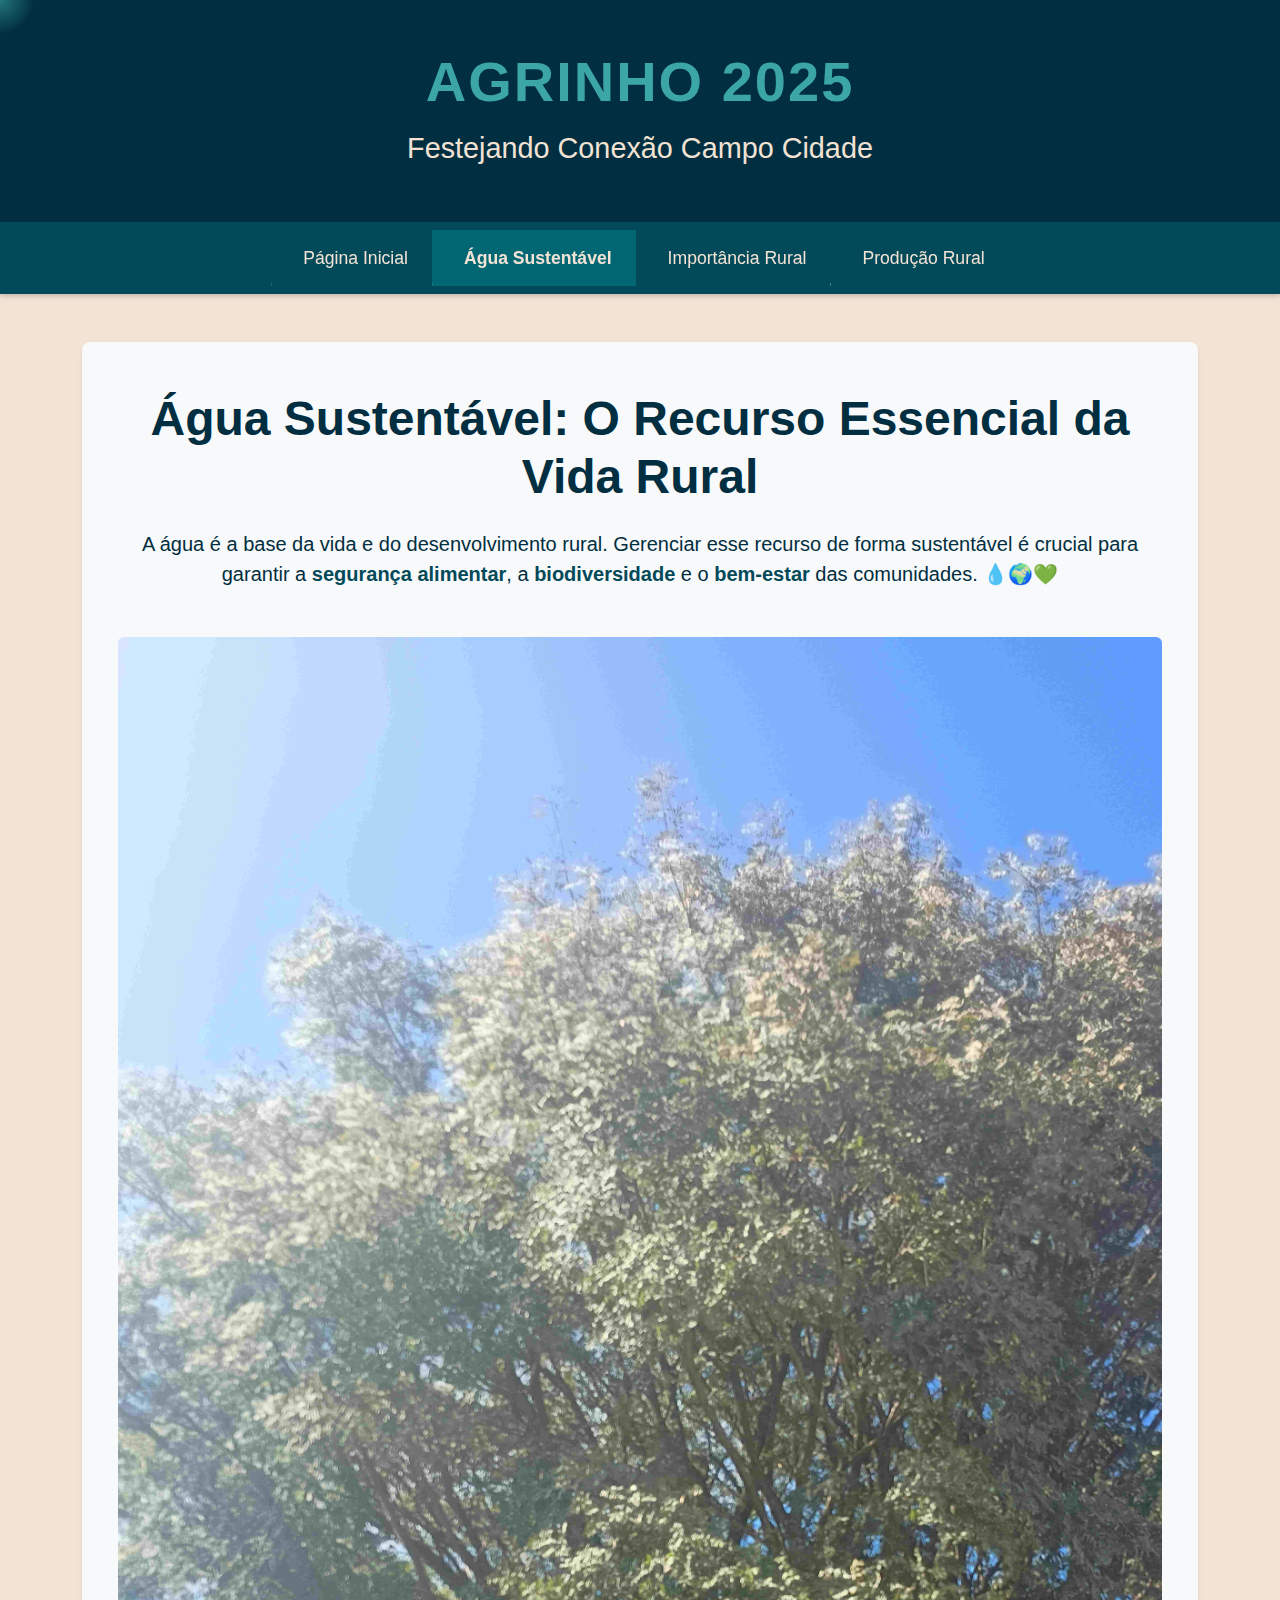
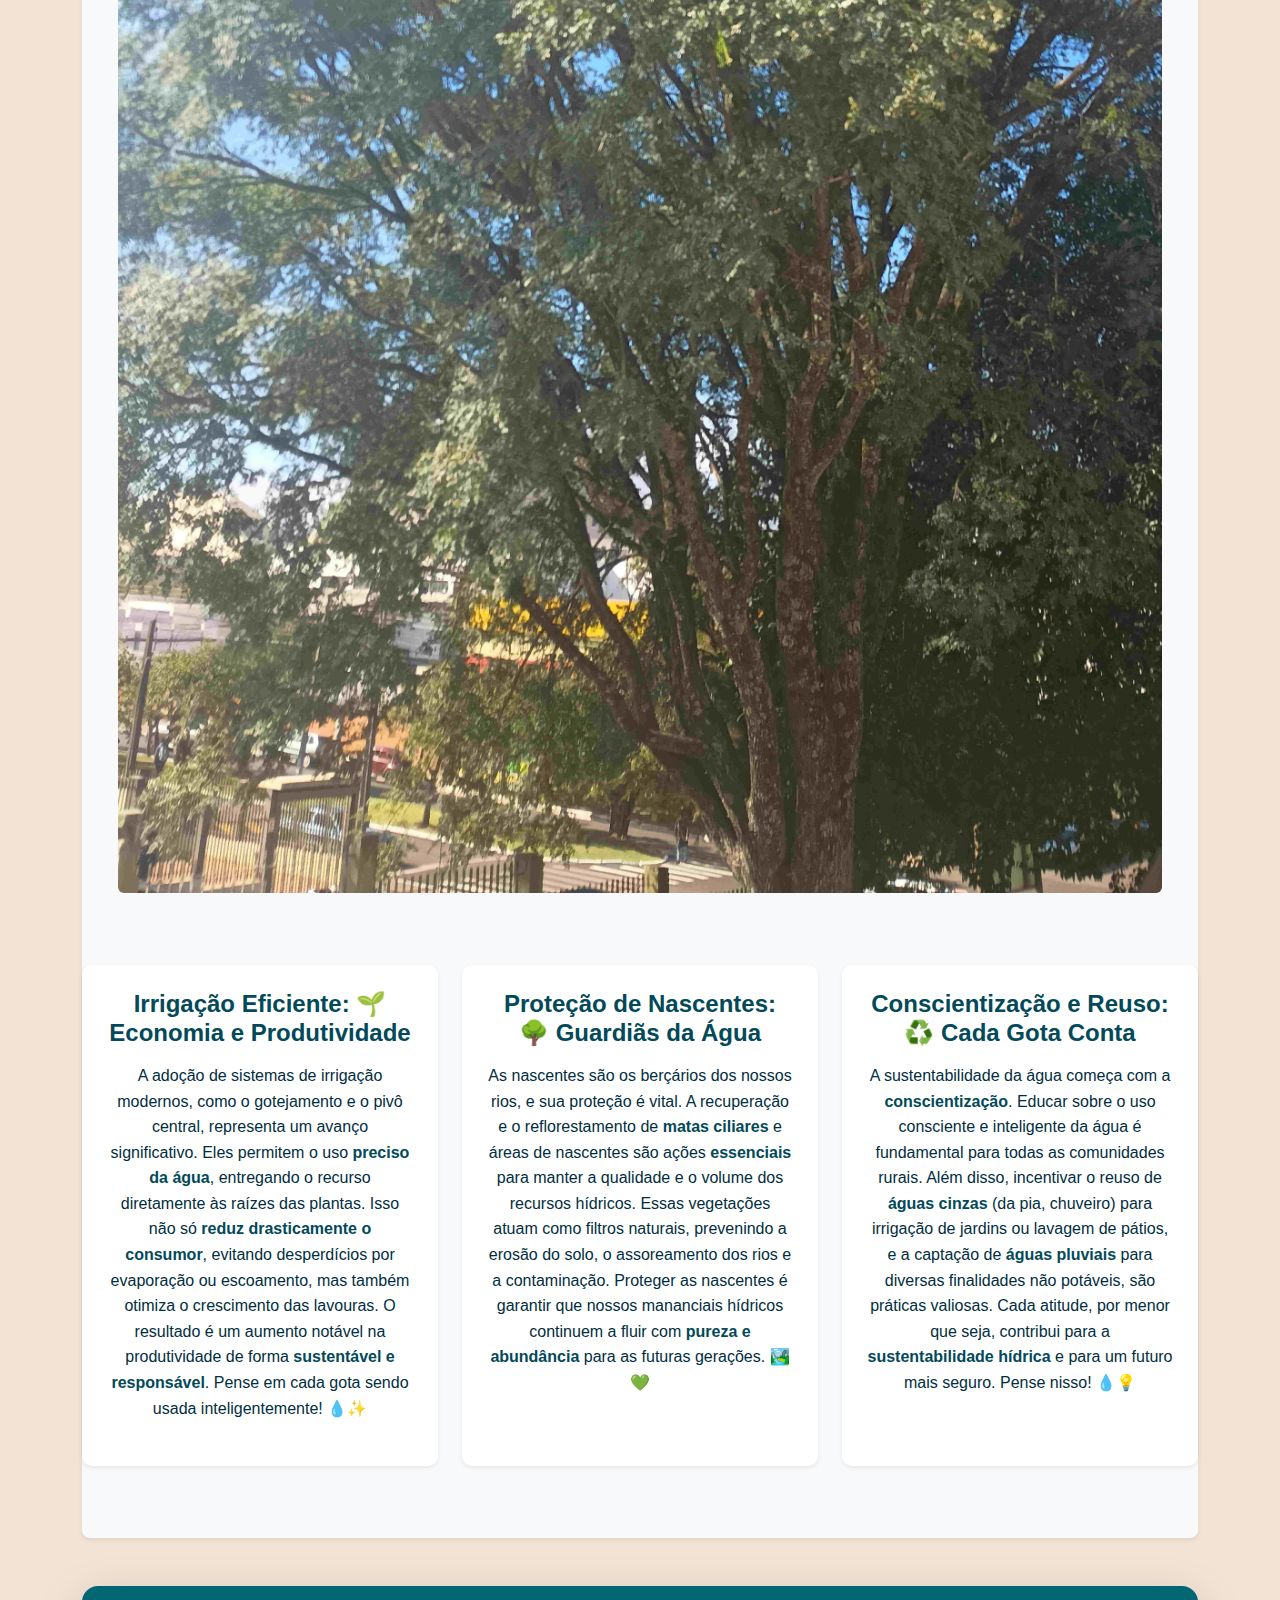
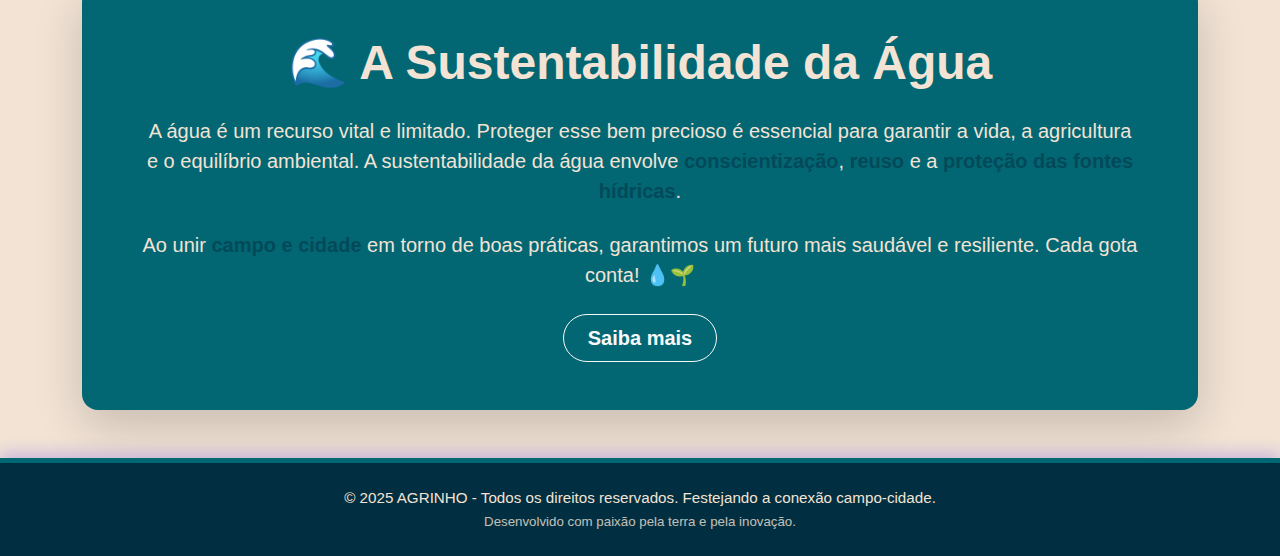
<file: agua-sustentavel.html>
<!DOCTYPE html>
<html lang="pt-br">

<head>
    <meta charset="UTF-8">
    <meta name="viewport" content="width=device-width, initial-scale=1.0">
    <title>AGRINHO 2025 - Água Sustentável</title>
    <link href="https://cdn.jsdelivr.net/npm/bootstrap@5.3.3/dist/css/bootstrap.min.css" rel="stylesheet"
        integrity="sha384-QWTKZyjpPEjISv5WaRU9OFeRpok6YctnYmDr5pNlyT2bRjXh0JMhjY6hW+ALEwIH" crossorigin="anonymous">
    <link rel="stylesheet" href="style.css">
    <link rel="stylesheet" href="https://cdnjs.cloudflare.com/ajax/libs/font-awesome/6.5.2/css/all.min.css"
        integrity="sha512-SnH5WK+bZxgPHs44uWIX+LLJAJ9/2PkPKZ5QiAj6Ta86w+fsb2TkcmfRyVX3pBnMFcV7oQPJkl9QevSCWr3W6A=="
        crossorigin="anonymous" referrerpolicy="no-referrer" />

    <style>
        /* Estilos para a luz do mouse */
        #luz {
            position: absolute;
            width: 70px; /* Tamanho da luz (ajuste se quiser maior ou menor) */
            height: 70px;
            background: radial-gradient(circle, rgba(60, 166, 166, 0.6) 0%, rgba(60, 166, 166, 0) 70%); /* Cor teal da sua paleta */
            border-radius: 50%;
            pointer-events: none; /* Impede que a luz bloqueie cliques em outros elementos */
            transform: translate(-50%, -50%); /* Centraliza a luz no cursor */
            z-index: 9999; /* Garante que a luz fique acima de tudo */
            transition: width 0.1s ease, height 0.1s ease, background 0.1s ease; /* Transição suave para o tamanho e cor */
        }
        /* Animação simples para as cards */
        .card-hover-zoom {
            transition: transform 0.3s ease-in-out; /* Adiciona uma transição suave para o efeito */
        }

        .card-hover-zoom:hover {
            transform: scale(1.03); /* Aumenta a card em 3% quando o mouse passa por cima */
            box-shadow: 0 8px 16px rgba(0, 0, 0, 0.2) !important; /* Aumenta a sombra, use !important se o Bootstrap estiver sobrescrevendo */
        }
    </style>
</head>

<body>
    <div id="luz"></div>

    <header class="cabecalho text-center py-5">
        <h1 class="display-4 fw-bold">AGRINHO 2025</h1>
        <h3 class="lead mt-3">Festejando Conexão Campo Cidade</h3>
    </header>

    <nav class="navbar navbar-expand-lg navbar-dark bg-dark sticky-top">
        <div class="container-fluid">
            <a class="navbar-brand d-lg-none" href="index.html">AGRINHO 2025</a>
            <button class="navbar-toggler" type="button" data-bs-toggle="collapse" data-bs-target="#navbarNav"
                aria-controls="navbarNav" aria-expanded="false" aria-label="Toggle navigation">
                <span class="navbar-toggler-icon"></span>
            </button>
            <div class="collapse navbar-collapse justify-content-center" id="navbarNav">
                <ul class="navbar-nav">
                    <li class="nav-item">
                        <a class="nav-link px-4 text-white" href="index.html">
                            <i class="fas fa-home me-2"></i>Página Inicial
                        </a>
                    </li>
                    <li class="nav-item">
                        <a class="nav-link px-4 text-white active" aria-current="page" href="agua-sustentavel.html">
                            <i class="fas fa-tint me-2"></i>Água Sustentável
                        </a>
                    </li>
                    <li class="nav-item">
                        <a class="nav-link px-4 text-white" href="importancia-rural.html">
                            <i class="fas fa-leaf me-2"></i>Importância Rural
                        </a>
                    </li>
                    <li class="nav-item">
                        <a class="nav-link px-4 text-white" href="producao-rural.html">
                            <i class="fas fa-tractor me-2"></i>Produção Rural
                        </a>
                    </li>
                </ul>
            </div>
        </div>
    </nav>

    <main class="container my-5">
        <section id="conteudo-agua-sustentavel" class="py-5 bg-light rounded-3 shadow-sm mb-5">
            <div class="row align-items-center mb-5">
                <div class="col-12 px-5 text-center">
                    <h2 class="display-5 fw-bold mb-4">Água Sustentável: O Recurso Essencial da Vida Rural</h2>
                    <p class="lead">
                        A água é a base da vida e do desenvolvimento rural. Gerenciar esse recurso de forma sustentável é crucial para garantir a <strong>segurança alimentar</strong>, a <strong>biodiversidade</strong> e o <strong>bem-estar</strong> das comunidades. 💧🌍💚
                    </p>
                     <div class="text-center mt-5">
                        <img src="IMG_20250610_115356174_HDR (2).jpg" class="img-fluid rounded mb-4">
                    </div>
                </div>
            </div>

      <!-- Trecho alterado dos cards dentro da seção "Água Sustentável" -->
<div class="row text-center mt-5">
    <div class="col-md-4 mb-4">
        <div class="card h-100 shadow-sm border-0 card-hover-zoom">
            <div class="card-body">
                <i class="fas fa-seedling fa-3x text-success mb-3"></i>
                <h3 class="card-title fw-bold">Irrigação Eficiente: 🌱 Economia e Produtividade</h3>
                <p class="card-text">
                    A adoção de sistemas de irrigação modernos, como o gotejamento e o pivô central, representa um avanço significativo. Eles permitem o uso <strong>preciso da água</strong>, entregando o recurso diretamente às raízes das plantas. Isso não só <strong>reduz drasticamente o consumor</strong>, evitando desperdícios por evaporação ou escoamento, mas também otimiza o crescimento das lavouras. O resultado é um aumento notável na produtividade de forma <strong>sustentável e responsável</strong>. Pense em cada gota sendo usada inteligentemente! 💧✨
                </p>
            </div>
        </div>
    </div>
    <div class="col-md-4 mb-4">
        <div class="card h-100 shadow-sm border-0 card-hover-zoom">
            <div class="card-body">
                <i class="fas fa-tree fa-3x text-info mb-3"></i>
                <h3 class="card-title fw-bold">Proteção de Nascentes: 🌳 Guardiãs da Água</h3>
                <p class="card-text">
                    As nascentes são os berçários dos nossos rios, e sua proteção é vital. A recuperação e o reflorestamento de <strong>matas ciliares</strong> e áreas de nascentes são ações <strong>essenciais</strong> para manter a qualidade e o volume dos recursos hídricos. Essas vegetações atuam como filtros naturais, prevenindo a erosão do solo, o assoreamento dos rios e a contaminação. Proteger as nascentes é garantir que nossos mananciais hídricos continuem a fluir com <strong>pureza e abundância</strong> para as futuras gerações. 🏞️💚
                </p>
            </div>
        </div>
    </div>
    <div class="col-md-4 mb-4">
        <div class="card h-100 shadow-sm border-0 card-hover-zoom">
            <div class="card-body">
                <i class="fas fa-hand-holding-water fa-3x text-primary mb-3"></i>
                <h3 class="card-title fw-bold">Conscientização e Reuso: ♻️ Cada Gota Conta</h3>
                <p class="card-text">
                    A sustentabilidade da água começa com a <strong>conscientização</strong>. Educar sobre o uso consciente e inteligente da água é fundamental para todas as comunidades rurais. Além disso, incentivar o reuso de <strong>águas cinzas</strong> (da pia, chuveiro) para irrigação de jardins ou lavagem de pátios, e a captação de <strong>águas pluviais</strong> para diversas finalidades não potáveis, são práticas valiosas. Cada atitude, por menor que seja, contribui para a <strong>sustentabilidade hídrica</strong> e para um futuro mais seguro. Pense nisso! 💧💡
                </p>
            </div>
        </div>
    </div>
</div>
        </section>
        
        <section class="rounded-4 p-5 my-5 shadow-lg text-center" style="background-color: #026773;">
    <div class="container">
        <h2 class="display-5 fw-bold mb-4" style="color: #F2E3D5;">🌊 A Sustentabilidade da Água</h2>
        <p class="fs-5 mb-4" style="color: #F2E3D5;">
            A água é um recurso vital e limitado. Proteger esse bem precioso é essencial para garantir a vida, a agricultura e o equilíbrio ambiental.
            A sustentabilidade da água envolve <strong>conscientização</strong>, <strong>reuso</strong> e a <strong>proteção das fontes hídricas</strong>.
        </p>
        <p class="fs-5 mb-4" style="color: #F2E3D5;">
            Ao unir <strong>campo e cidade</strong> em torno de boas práticas, garantimos um futuro mais saudável e resiliente. Cada gota conta! 💧🌱
        </p>
        <a href="https://www.fusati.com.br/consumo-de-agua-e-a-sustentabilidade-em-tempos-atuais/#:~:text=O%20que%20é%20Sustentabilidade%20da,agricultura%20e%20do%20setor%20produtivo." target="_blank" class="btn btn-outline-light btn-lg px-4 fw-semibold rounded-pill">
            Saiba mais
        </a>
    </div>
</section>

        

    </main>
    

    <footer class="footer py-4 mt-5 text-white text-center">
        <p class="mb-0">&copy; 2025 AGRINHO - Todos os direitos reservados. Festejando a conexão campo-cidade.</p>
        <p class="mb-0"><small>Desenvolvido com paixão pela terra e pela inovação.</small></p>
    </footer>

    <script src="https://cdn.jsdelivr.net/npm/bootstrap@5.3.3/dist/js/bootstrap.bundle.min.js"
        integrity="sha384-YvpcrYf0tY3lHB60NNkmXc5s9fDVZLESaAA55NDzOxhy9GkcIdslK1eN7N6jIeHz"
        crossorigin="anonymous"></script>

    <script>
        document.addEventListener('mousemove', function(e) {
            const luz = document.getElementById('luz');
            luz.style.left = e.pageX + 'px';
            luz.style.top = e.pageY + 'px';
        });
    </script>
</body>

</html>
</file>
<file: style.css>
/* Paleta de Cores Deep Teal Sea */
:root {
    --deep-teal-1: #012E40; /* Quase preto, tom de azul bem escuro */
    --deep-teal-2: #024959; /* Azul escuro */
    --deep-teal-3: #026773; /* Teal médio */
    --deep-teal-4: #3CA6A6; /* Teal claro */
    --deep-teal-5: #F2E3D5; /* Creme/Beige claro */
}

body {
    padding: 0;
    margin: 0;
    font-family: 'Arial', sans-serif;
    background-color: var(--deep-teal-5); /* Fundo geral mais claro */
    color: var(--deep-teal-1); /* Cor de texto padrão */
}

/* --- Cabeçalho Principal --- */
.cabecalho {
    color: var(--deep-teal-5); /* Texto branco cremoso */
    background-color: var(--deep-teal-1); /* Fundo preto azulado */
    text-align: center;
    padding: 40px 20px;
    box-shadow: 0 4px 8px rgba(0, 0, 0, 0.2);
}

.cabecalho h1 {
    font-size: 3.5rem; /* Título maior */
    margin-bottom: 10px;
    color: var(--deep-teal-4); /* Destaque em teal claro */
    letter-spacing: 2px;
}

.cabecalho h3 {
    font-size: 1.8rem;
    color: var(--deep-teal-5); /* Subtítulo em branco cremoso */
    font-weight: normal;
}

/* --- Navbar (Menu de Navegação) --- */
.navbar {
    background-color: var(--deep-teal-2) !important; /* Fundo do navbar em azul escuro */
    box-shadow: 0 2px 5px rgba(0, 0, 0, 0.2);
}

.navbar-brand {
    color: var(--deep-teal-5) !important;
    font-weight: bold;
}

.navbar-toggler {
    border-color: var(--deep-teal-4) !important;
}

.navbar-toggler-icon {
    background-image: url("data:image/svg+xml,%3csvg xmlns='http://www.w3.org/2000/svg' viewBox='0 0 30 30'%3e%3cpath stroke='%233CA6A6' stroke-linecap='round' stroke-miterlimit='10' stroke-width='2' d='M4 7h22M4 15h22M4 23h22'/%3e%3c/svg%3e") !important;
}

.navbar-nav .nav-item .nav-link {
    color: var(--deep-teal-5) !important; /* Cor do texto dos links */
    padding: 15px 25px;
    font-size: 1.1rem;
    display: flex;
    align-items: center;
    position: relative; /* Necessário para a animação do sublinhado */
    overflow: hidden; /* Garante que o sublinhado comece fora */
    transition: color 0.3s ease; /* Transição suave para a cor do texto */
}

.navbar-nav .nav-item .nav-link i {
    margin-right: 10px;
    color: var(--deep-teal-4); /* Cor dos ícones */
    transition: color 0.3s ease;
}

/* Animação do sublinhado */
.navbar-nav .nav-item .nav-link::before {
    content: '';
    position: absolute;
    bottom: 0;
    left: 0;
    width: 100%;
    height: 3px; /* Espessura do sublinhado */
    background-color: var(--deep-teal-4); /* Cor do sublinhado */
    transform: translateX(-100%); /* Começa fora da vista */
    transition: transform 0.3s ease-out; /* Animação suave */
}

.navbar-nav .nav-item .nav-link:hover {
    color: var(--deep-teal-5) !important; /* Mantém a cor do texto ao passar o mouse */
    background-color: var(--deep-teal-3); /* Fundo mais escuro ao passar o mouse */
}

.navbar-nav .nav-item .nav-link:hover::before {
    transform: translateX(0); /* Desliza o sublinhado para dentro */
}

.navbar-nav .nav-item .nav-link.active {
    background-color: var(--deep-teal-3); /* Fundo do link ativo */
    color: var(--deep-teal-5) !important;
    font-weight: bold;
}

.navbar-nav .nav-item .nav-link.active i {
    color: var(--deep-teal-5); /* Ícone branco para link ativo */
}

/* --- Conteúdo Principal --- */
.main-content-wrapper {
    display: flex;
}

/* --- Sidebar Lateral (não usada neste layout, mas mantida para referência) --- */
.sidebar {
    width: 250px;
    background-color: var(--deep-teal-2);
    padding: 20px 0;
    box-shadow: 2px 0 5px rgba(0, 0, 0, 0.1);
    flex-shrink: 0;
    position: sticky;
    top: 0;
    height: 100vh;
    overflow-y: auto;
}

/* --- Estilos de Seção de Conteúdo --- */
.content-section {
    padding: 40px 0;
}

.text-deep-teal-1 {
    color: var(--deep-teal-1);
}

.content h2 {
    font-size: 2.5rem;
    color: var(--deep-teal-2); /* Aplica a cor do tema */
    margin-bottom: 25px;
    font-weight: bold;
}

.content h3.display-5 { /* Para os títulos principais das seções */
    font-size: 2.8rem;
    color: var(--deep-teal-2); /* Aplica a cor do tema */
    margin-bottom: 40px;
    font-weight: bold;
    text-shadow: 1px 1px 2px rgba(0,0,0,0.05);
}

.content p {
    font-size: 1.1rem;
    line-height: 1.8;
    margin-bottom: 20px;
    color: var(--deep-teal-1); /* Cor de texto padrão */
}

.text-justify {
    text-align: justify;
}

.img-content { /* Usando essa classe para a imagem da introdução */
    max-width: 100%;
    height: auto;
    border-radius: 8px;
    box-shadow: 0 4px 8px rgba(0, 0, 0, 0.1); /* Sombra para a imagem */
}

/* --- Estilos para Cartões (custom-card) --- */
.card { /* O estilo dos cards será aplicado diretamente pela classe 'card' do Bootstrap */
    border: none;
    border-radius: 10px;
    overflow: hidden;
    transition: transform 0.3s ease, box-shadow 0.3s ease;
    cursor: pointer;
    background-color: white; /* Alterado para branco */
    margin-bottom: 20px; /* Adiciona espaço entre os cards empilhados */
}

.card:hover {
    transform: translateY(-5px);
    box-shadow: 0 8px 16px rgba(0, 0, 0, 0.2);
}

.card-body {
    padding: 25px;
}

.card-title {
    font-size: 1.5rem;
    margin-bottom: 15px;
    font-weight: bold;
    color: var(--deep-teal-2);
}

.card-text {
    color: var(--deep-teal-1);
    font-size: 1rem;
    line-height: 1.6;
}

/* --- Botões Personalizados (mantidos) --- */
.btn-primary-custom {
    background-color: var(--deep-teal-3);
    border-color: var(--deep-teal-3);
    color: var(--deep-teal-5);
    padding: 10px 25px;
    border-radius: 5px;
    transition: background-color 0.3s ease, border-color 0.3s ease;
}

.btn-primary-custom:hover {
    background-color: var(--deep-teal-2);
    border-color: var(--deep-teal-2);
    color: var(--deep-teal-5);
}

.btn-secondary-custom {
    background-color: var(--deep-teal-4);
    border-color: var(--deep-teal-4);
    color: var(--deep-teal-1);
    padding: 12px 30px;
    border-radius: 5px;
    transition: background-color 0.3s ease, border-color 0.3s ease;
}

.btn-secondary-custom:hover {
    background-color: var(--deep-teal-3);
    border-color: var(--deep-teal-3);
    color: var(--deep-teal-5);
}

.btn-outline-info-custom {
    border: 2px solid var(--deep-teal-3);
    color: var(--deep-teal-3);
    background-color: transparent;
    padding: 12px 30px;
    border-radius: 5px;
    transition: all 0.3s ease;
}

.btn-outline-info-custom:hover {
    background-color: var(--deep-teal-3);
    color: var(--deep-teal-5);
    border-color: var(--deep-teal-3);
}

/* --- Seção Explore Mais (Design Diferente) --- */
#saiba-mais-rural {
    background: linear-gradient(135deg, var(--deep-teal-4), var(--deep-teal-3)); /* Degradê para um visual único */
    color: var(--deep-teal-1); /* Texto escuro para contraste */
    padding: 60px 30px; /* Mais padding para destaque */
    border-radius: 15px; /* Bordas mais arredondadas */
    box-shadow: 0 10px 20px rgba(0, 0, 0, 0.3); /* Sombra intensa */
    text-align: center;
    position: relative; /* Para possíveis efeitos futuros */
    overflow: hidden; /* Garante que nada saia das bordas */
}

#saiba-mais-rural h2 {
    color: var(--deep-teal-1); /* Título em azul escuro */
    font-size: 3rem;
    margin-bottom: 25px;
    text-shadow: 2px 2px 4px rgba(255, 255, 255, 0.2); /* Sombra no texto */
}

#saiba-mais-rural p {
    color: var(--deep-teal-1); /* Texto do parágrafo */
    font-size: 1.2rem;
    max-width: 800px;
    margin: 0 auto 30px auto; /* Centraliza o parágrafo */
}

.rural-button {
    background-color: var(--deep-teal-1) !important; /* Botão em azul bem escuro */
    border-color: var(--deep-teal-1) !important;
    color: var(--deep-teal-5) !important; /* Texto do botão em creme claro */
    font-weight: bold;
    padding: 15px 40px;
    border-radius: 50px; /* Botão mais arredondado (pill) */
    transition: all 0.4s ease;
    text-transform: uppercase; /* Texto em maiúsculas */
    letter-spacing: 1px;
}

.rural-button:hover {
    background-color: var(--deep-teal-2) !important; /* Fundo do botão ao passar o mouse */
    border-color: var(--deep-teal-2) !important;
    transform: translateY(-3px); /* Leve elevação no hover */
    box-shadow: 0 8px 15px rgba(0, 0, 0, 0.2); /* Sombra no hover */
}


/* --- Divisores de Seção (mantidos) --- */
.section-divider {
    border: 0;
    height: 1px;
    background-image: linear-gradient(to right, rgba(0, 0, 0, 0), var(--deep-teal-4), rgba(0, 0, 0, 0));
    margin: 60px 0;
}

/* --- Lista de Checagem (mantida) --- */
.list-unstyled li {
    margin-bottom: 10px;
    font-size: 1.05rem;
    color: var(--deep-teal-1);
}

.list-unstyled li .fa-check-circle {
    color: var(--deep-teal-3);
    margin-right: 10px;
}

/* --- Rodapé (Design Diferente) --- */
.footer {
    background-color: #012E40; /* Fundo em azul muito escuro */
    color: var(--deep-teal-5); /* Texto em creme claro */
    text-align: center;
    padding: 30px; /* Mais padding */
    font-size: 0.95rem;
    margin-top: 60px; /* Mais espaço para separar do conteúdo */
    box-shadow: 0 -5px 15px rgba(43, 0, 255, 0.2); /* Sombra superior sutil */
    border-top: 5px solid var(--deep-teal-3); /* Linha superior em teal médio */
    display: flex;
    flex-direction: column;
    align-items: center;
    justify-content: center;
}

.footer p {
    margin-bottom: 5px;
    color: var(--deep-teal-5); /* Garante que o texto seja creme */
}

.footer p small {
    opacity: 0.8; /* Texto menor com leve transparência */
}


/* --- Mouse Light Effect (se for usado com JS - mantido) --- */
.mouse-light {
    position: fixed;
    width: 60px;
    height: 60px;
    background-color: var(--deep-teal-4);
    border-radius: 50%;
    opacity: 0.5;
    filter: blur(15px);
    transform: translate(-50%, -50%);
    pointer-events: none;
    z-index: 9999;
    transition: width 0.2s ease, height 0.2s ease, opacity 0.2s ease, filter 0.2s ease;
}

/* --- Responsividade Básica --- */
@media (max-width: 768px) {
    .main-content-wrapper {
        flex-direction: column;
    }

    .sidebar {
        width: 100%;
        height: auto;
        position: relative;
        overflow-y: visible;
        padding: 10px 0;
    }

    .sidebar .nav-item {
        text-align: center;
    }

    .sidebar .nav-link {
        padding: 10px 15px;
        justify-content: center;
        border-left: none;
        font-size: 1rem;
    }

    .sidebar .nav-link:hover {
        border-left: none;
        padding-left: 15px;
    }

    .cabecalho h1 {
        font-size: 2.5rem;
    }

    .cabecalho h3 {
        font-size: 1.2rem;
    }

    .content {
        padding: 20px 15px;
    }

    .content h2, .content h3.display-5 {
        font-size: 2rem;
        text-align: center;
    }

    #saiba-mais-rural {
        padding: 40px 20px;
        border-radius: 10px;
    }

    #saiba-mais-rural h2 {
        font-size: 2rem;
    }

    #saiba-mais-rural p {
        font-size: 1rem;
    }

    .rural-button {
        padding: 12px 30px;
    }

    .footer {
        padding: 20px;
    }
}
strong {
    /* Opção 1: Mudar a cor para um tom mais escuro da paleta */
    color: var(--deep-teal-2); /* Azul escuro */
    font-weight: bold; /* Garante que continua em negrito */
}
    /* Estilos para a seção de comentários */
        .comments-section {
            background-color: white; /* Alterado para branco */
            padding: 40px;
            border-radius: 8px;
            box-shadow: 0 4px 10px rgba(0, 0, 0, 0.1);
        }

        .comments-section h2 {
            color: var(--deep-teal-1); /* Título em azul escuro */
            margin-bottom: 30px;
        }

        .comments-form .form-label {
            color: var(--deep-teal-2); /* Labels em azul escuro */
            font-weight: bold;
        }

        .comments-form .form-control,
        .comments-form .form-select {
            border: 1px solid var(--deep-teal-4); /* Bordas em teal claro */
            padding: 10px;
            border-radius: 5px;
            color: var(--deep-teal-1); /* Texto em azul escuro */
        }

        .comments-form .form-control:focus,
        .comments-form .form-select:focus {
            border-color: var(--deep-teal-3); /* Borda teal médio ao focar */
            box-shadow: 0 0 0 0.25rem rgba(2, 103, 115, 0.25); /* Sombra suave */
        }

        .comments-form .btn-primary {
            background-color: var(--deep-teal-3); /* Botão em teal médio */
            border-color: var(--deep-teal-3);
            color: white;
            font-weight: bold;
            padding: 10px 20px;
            border-radius: 5px;
            transition: background-color 0.3s ease, border-color 0.3s ease;
        }

        .comments-form .btn-primary:hover {
            background-color: var(--deep-teal-2); /* Teal escuro ao passar o mouse */
            border-color: var(--deep-teal-2);
        }

        .comment-list {
            margin-top: 40px;
        }

        .comment-item {
            background-color: white;
            border: 1px solid var(--deep-teal-4);
            border-radius: 8px;
            padding: 20px;
            margin-bottom: 20px;
            box-shadow: 0 2px 5px rgba(0, 0, 0, 0.05);
        }

        .comment-item h5 {
            color: var(--deep-teal-2);
            margin-bottom: 5px;
        }

        .comment-item small {
            color: #6c757d;
        }

        .comment-item p {
            margin-top: 10px;
            color: var(--deep-teal-1);
        }
        /* Animação simples para as cards */
.card-hover-zoom {
    transition: transform 0.3s ease-in-out; /* Adiciona uma transição suave para o efeito */
}

.card-hover-zoom:hover {
    transform: scale(1.03); /* Aumenta a card em 3% quando o mouse passa por cima */
    box-shadow: 0 8px 16px rgba(0, 0, 0, 0.2) !important; /* Aumenta a sombra, use !important se o Bootstrap estiver sobrescrevendo */
}
</file>
